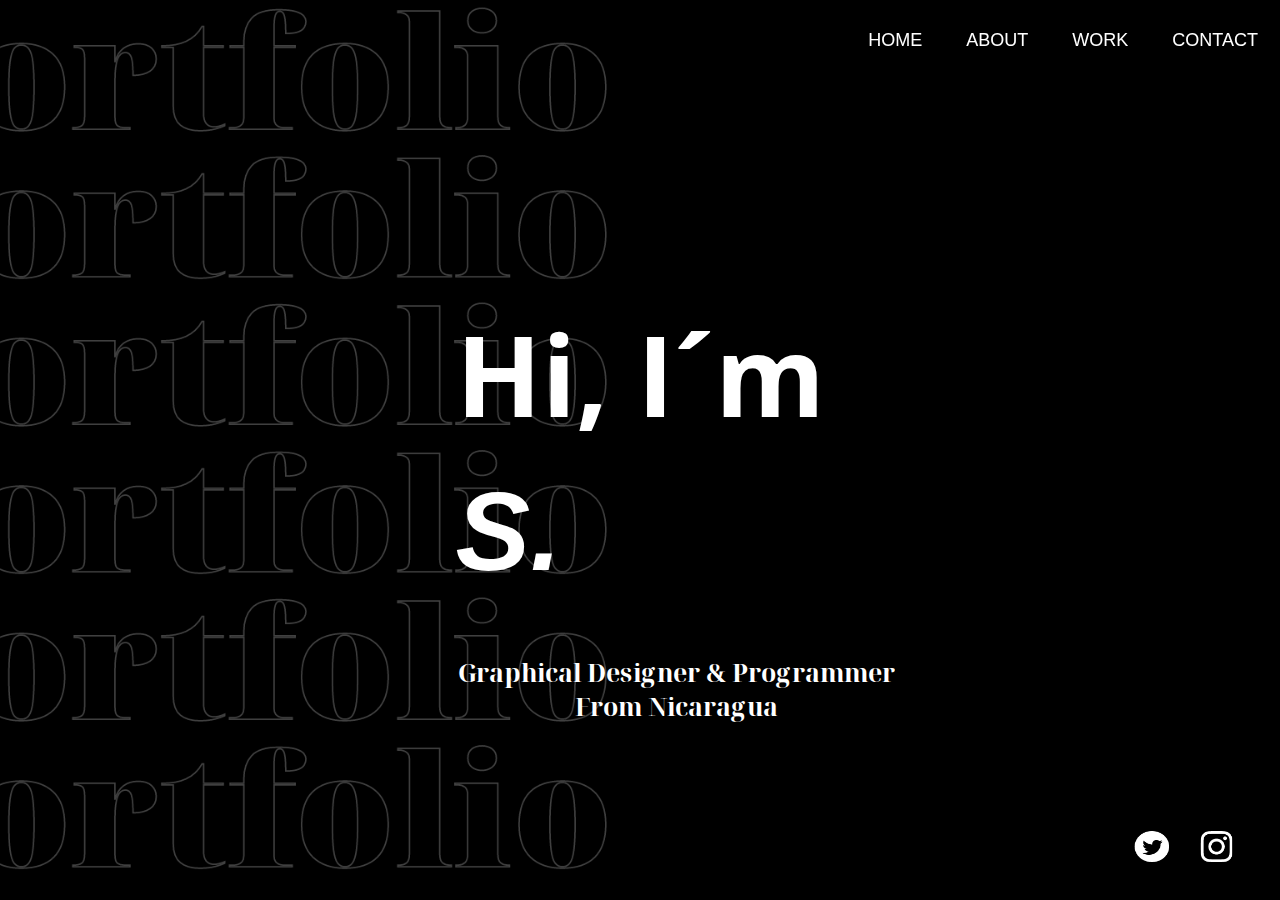
<file: index.html>
<!DOCTYPE html>
<html>
<head>

<title>Hi, I'm S.</title>
<link rel="stylesheet" href="style.css">
<link rel="preconnect" href="https://fonts.googleapis.com">
<link rel="preconnect" href="https://fonts.gstatic.com" crossorigin>
<link href="https://fonts.googleapis.com/css2?family=Noto+Serif+Display&family=Open+Sans:wght@800&family=Prompt:wght@300&family=Work+Sans:wght@100&display=swap" rel="stylesheet"> 
</head>
<body>
<div class="banner">
<header class="header">
    <nav class="nav">
        <ul class="nav menu">
            <li class="nav-menu-item">
                <a href="index.html" class="nav-menu-link nav-link">Home</a>
              </li>
              <li class="nav-menu-item">
                <a href="about.html" class="nav-menu-link nav-link">About</a>
              </li>
              <li class="nav-menu-item">
                <a href="work.html" class="nav-menu-link nav-link">Work</a>
              </li>
              <li class="nav-menu-item">
                <a href="contact.html" class="nav-menu-link nav-link">Contact</a>
        </ul>
    </nav>
</header> 


<h1 class="hi">Hi, I´m <br>
    <i>S.</i></h2></h1>

<h2 class="sobremi">Graphical Designer & Programmer <br>
 From Nicaragua</h2>

 <a href="https://www.instagram.com/?hl=es-lal">
    <img src="imagenes/ig.png" class="ig"></a>

  <a href="https://twitter.com/iniciarsesion?lang=es">
    <img src="imagenes/tw.png" class="tw"></a>


</div>
</body>
</html>
</file>
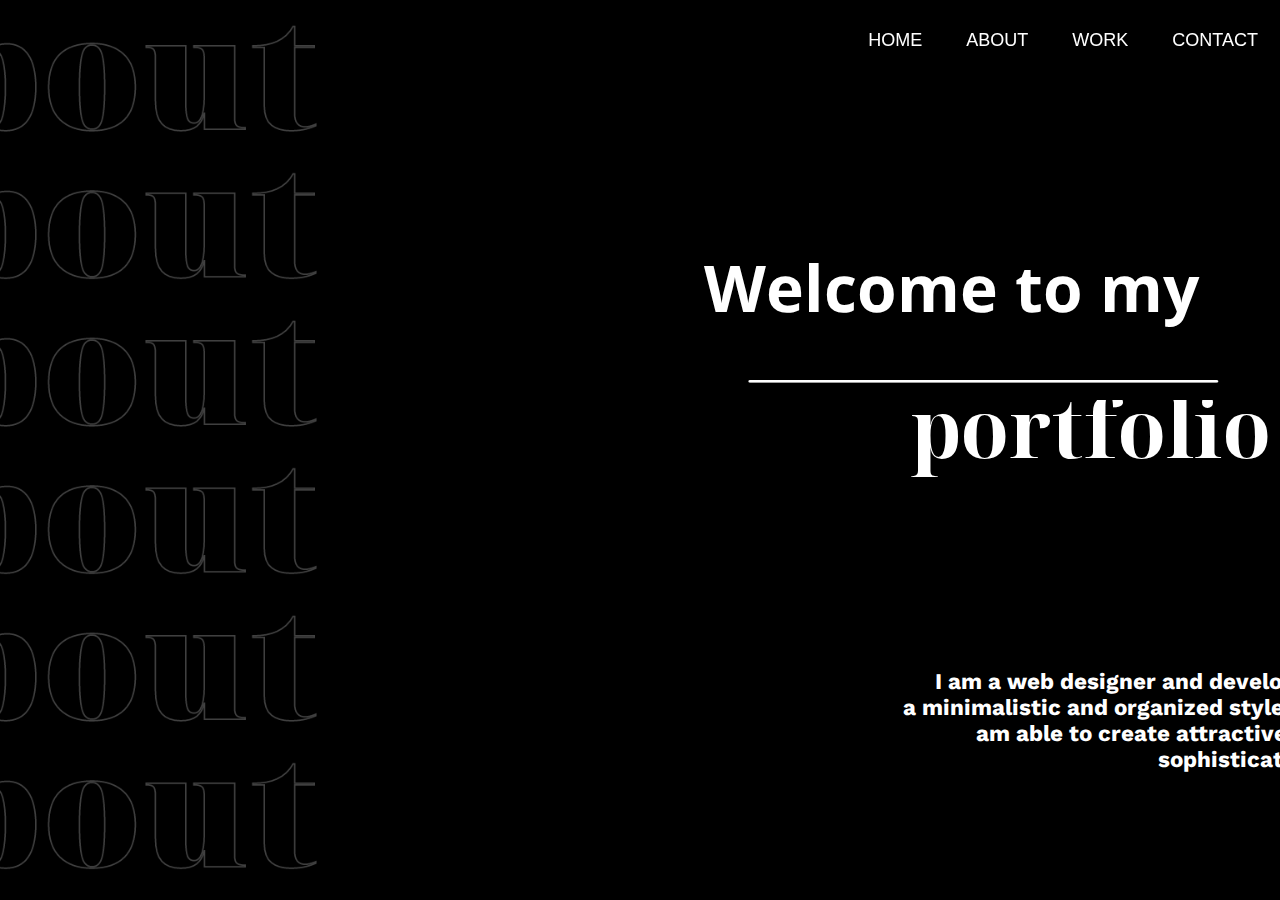
<file: about.html>
<!DOCTYPE html>
<html>
<head>

<title>Hi, I'm S.</title>
<link rel="stylesheet" href="style.css">
<link rel="preconnect" href="https://fonts.googleapis.com">
<link rel="preconnect" href="https://fonts.gstatic.com" crossorigin>
<link href="https://fonts.googleapis.com/css2?family=Noto+Serif+Display&family=Open+Sans:wght@800&family=Prompt:wght@300&family=Work+Sans:wght@100&display=swap" rel="stylesheet"> 
</head>
<body>
<div class="about">
<header class="header">
    <nav class="nav">
        <ul class="nav menu">
            <li class="nav-menu-item">
                <a href="index.html" class="nav-menu-link nav-link">Home</a>
              </li>
              <li class="nav-menu-item">
                <a href="about.html" class="nav-menu-link nav-link">About</a>
              </li>
              <li class="nav-menu-item">
                <a href="work.html" class="nav-menu-link nav-link">Work</a>
              </li>
              <li class="nav-menu-item">
                <a href="contact.html" class="nav-menu-link nav-link">Contact</a>
        </ul>
    </nav>
</header> 

    <h1 class="welcometo"> Welcome to my<br>
     <h1 class="portfolio"> portfolio</h1>
<br>

<img src="imagenes/lineaabout.png" class="lineaabout">

<h2 class="descripcion">I am a web designer and developer, who with<br>
a minimalistic and organized style in my work, I<br>
am able to create attractively simple and <br>
sophisticated web pages</h2>




</div>
</body>
</html>
</file>
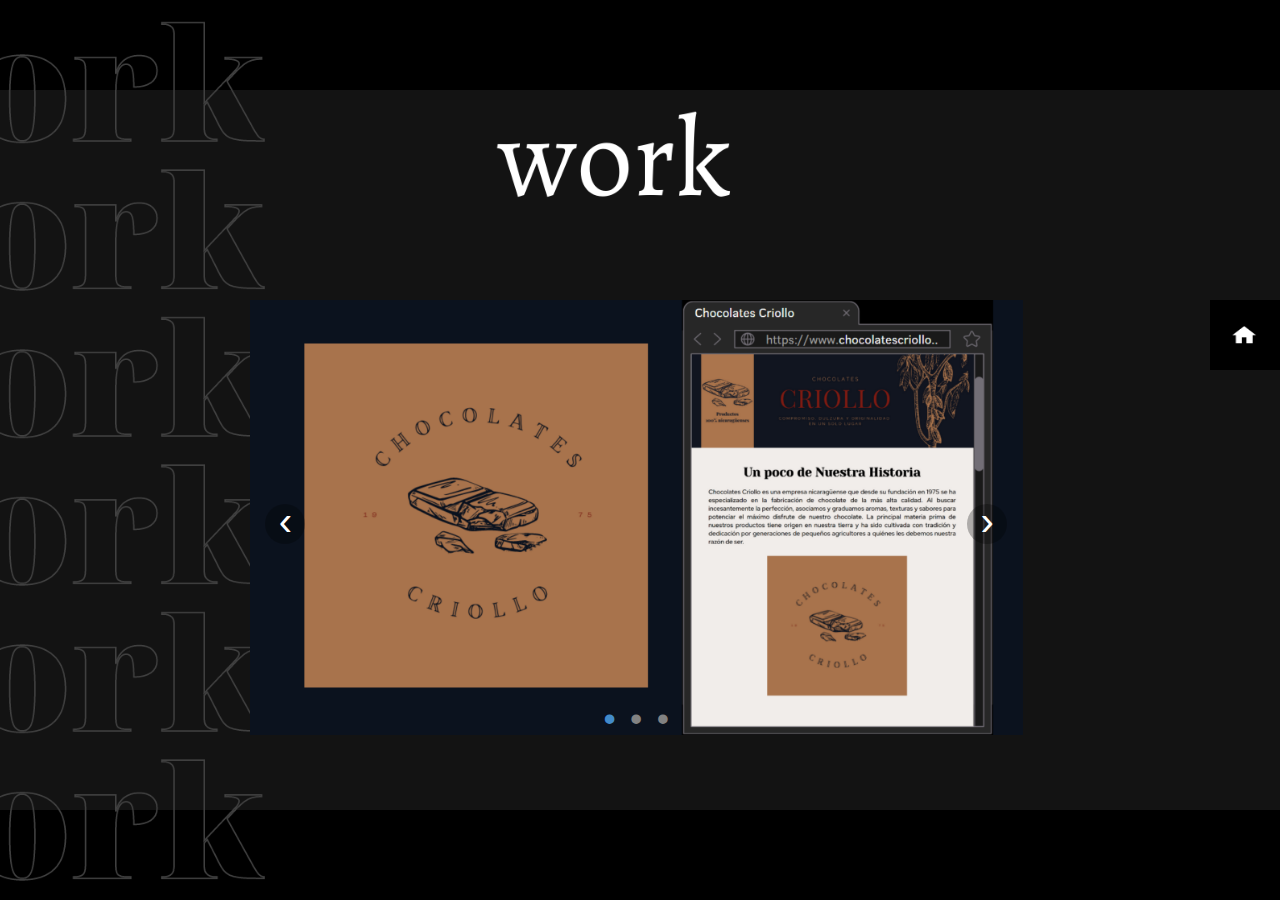
<file: work.html>
<!DOCTYPE html>
<html>
<head>

<title>Hi, I'm S.</title>
<link rel="stylesheet" href="style.css">
<link rel="preconnect" href="https://fonts.googleapis.com">
<link rel="preconnect" href="https://fonts.gstatic.com" crossorigin>
<link href="https://fonts.googleapis.com/css2?family=Noto+Serif+Display&family=Open+Sans:wght@800&family=Prompt:wght@300&family=Work+Sans:wght@100&display=swap" rel="stylesheet"> 
</head>
<body>
<div class="fondowork">





<div class="slide">

    <a href="index.html">
    <img src="imagenes/casita.png" width="70" height="70" align="right"></a>

    <div class="slide-inner">
        <input class="slide-open" type="radio" id="slide-1" 
              name="slide" aria-hidden="true" hidden="" checked="checked">
        <div class="slide-item">
            <img src="imagenes/criollo.png">
        </div>
        <input class="slide-open" type="radio" id="slide-2" 
              name="slide" aria-hidden="true" hidden="">
        <div class="slide-item">
            <img src="imagenes/aca.png">
        </div>
        <input class="slide-open" type="radio" id="slide-3" 
              name="slide" aria-hidden="true" hidden="">
        <div class="slide-item">
            <img src="imagenes/extra2.png">
        </div>



        <label for="slide-3" class="slide-control prev control-1">‹</label>
        <label for="slide-2" class="slide-control next control-1">›</label>
        <label for="slide-1" class="slide-control prev control-2">‹</label>
        <label for="slide-3" class="slide-control next control-2">›</label>
        <label for="slide-2" class="slide-control prev control-3">‹</label>
        <label for="slide-1" class="slide-control next control-3">›</label>
        <ol class="slide-indicador">
            <li>
                <label for="slide-1" class="slide-circulo">•</label>
            </li>
            <li>
                <label for="slide-2" class="slide-circulo">•</label>
            </li>
            <li>
                <label for="slide-3" class="slide-circulo">•</label>
            </li>
        </ol>
    </div>
</div>





</div>
</body>
</html>
</file>
<file: style.css>
*{
    margin: 0;
    padding: 0;
    font-family: sans-serif;
    text-decoration: none;
    list-style: none;

}
.banner{
    width: 100%;
    height: 100vh;
    background-image:url(./imagenes/home.png);
    background-size: cover;
    background-position: center;
}
.about{
    width: 100%;
    height: 100vh;
    background-image:url(./imagenes/about.png);
    background-size: cover;
    background-position: center;
}
.contact{
    width: 100%;
    height: 100vh;
    background-image:url(./imagenes/contactofondo.jpg);
    background-size: cover;
    background-position: center;
}
.header{
    height: 80px;
    position: fixed;
    width: 100%;
    top: 0%;
    left: 0%;
}
.nav{
    display: flex;
    justify-content: right;

}
.nav-link{
    color: white;
    text-decoration: none;
}
.nav-menu{
    display: flex;
    margin-right: 70px;
    list-style: none;
}
.nav-menu-item{
    font-size: 18px;
    margin: 0 10px;
    line-height: 80px;
    text-transform: uppercase;
    width: max-content;
}
.nav-menu-link{
    padding: 8px 12px;
}
.nav-menu-link:hover {
    background-color: rgb(65, 65, 65);
}
h1.hi{
    color: white;
    font-family: 'Open Sans', sans-serif;
    font-size: 7em;
    text-align: justify;
    position: absolute;
    top: 50%;
    left: 50%;
    transform: translateX(-50%) translateY(-50%)
}

h2.sobremi{
    color: white;
    font-size: 25px;
    font-family: 'Noto Serif Display', serif;
    text-align: center;
    position: absolute;
    top: 75%;
    left: 46%;
    transform: translateX(-30%) translateY(-30%)
}
.ig{
    float: right;
    padding: 10px; 
    margin: 10px; 
    width: 60px;
    height: 50px;
    position: absolute;
    right: 5px;
    top: 800px;
}
.tw{
    float: right;
    padding: 10px; 
    margin: 10px; 
    width: 48px;
    height: 50px;
    position: absolute;
    right: 85px;
    top: 800px;
}
h1.welcometo{
    color: white;
    font-size: 4em;
    font-family: 'Open Sans', sans-serif;
    text-align: right;
    position: absolute;
    top: 30%;
    left: 55%;
    transform: translateX(-0%) translateY(-30%)
    }

h1.portfolio{
    color: white;
    font-size: 5em;
    font-family: 'Noto Serif Display', serif;
    text-align: right;
    position: absolute;
    top: 45%;
    left: 71%;
    transform: translateX(-0%) translateY(-30%)
}
h2.descripcion{
    color: white;
    font-size: 140%;
    font-family: 'Work Sans', sans-serif;
    text-align: right;
    position: absolute;
    top: 80%;
    left: 0%;
    transform: translateX(170%) translateY(-50%)
}
.lineaabout{
    float: right;
    padding: 0px; 
    margin: 0px; 
    width: 500px;
    height: 40px;
    position: absolute;
    right: 50px;
    top: 360px;
}
.fondowork{
    width: 100%;
    height: 100vh;
    background-image:url(./imagenes/fondowork.png);
    background-size: cover;
    background-position: center;
}


/*carrusel*/ 

.slide {
    position: relative;
    box-shadow: none;
    margin-top: 90px;
    margin: 0px;
    padding-top: 300px;
    padding-left: 250px;
        }

        .slide-inner {
            position: relative;
            overflow: hidden;
            width: 75%;
            height: calc( 400px + 3em);
        }

        .slide-open:checked + .slide-item {
            position: static;
            opacity: 100;
        }

        .slide-item {
            position: absolute;
            opacity: 0;
            -webkit-transition: opacity 0.6s ease-out;
            transition: opacity 0.6s ease-out;
        }

        .slide-item img {
            display: block;
            height: auto;
            max-width: 100%;
        }

        .slide-control {
            background: rgba(0, 0, 0, 0.28);
            border-radius: 50%;
            color: #fff;
            cursor: pointer;
            display: none;
            font-size: 40px;
            height: 40px;
            line-height: 35px;
            position: absolute;
            top: 50%;
            -webkit-transform: translate(0, -50%);
            cursor: pointer;
            -ms-transform: translate(0, -50%);
            transform: translate(0, -50%);
            text-align: center;
            width: 40px;
            z-index: 10;
        }

        .slide-control.prev {
            left: 2%;
        }

        .slide-control.next {
            right: 2%;
        }

        .slide-control:hover {
            background: rgba(0, 0, 0, 0.8);
            color: #aaaaaa;
        }

        #slide-1:checked ~ .control-1,
        #slide-2:checked ~ .control-2,
        #slide-3:checked ~ .control-3 {
            display: block;
        }

        .slide-indicador {
            list-style: none;
            margin: 0;
            padding: 0;
            position: absolute;
            bottom: 2%;
            left: 0;
            right: 0;
            text-align: center;
            z-index: 10;
        }

        .slide-indicador li {
            display: inline-block;
            margin: 0 5px;
        }

        .slide-circulo {
            color: #828282;
            cursor: pointer;
            display: block;
            font-size: 35px;
        }

        .slide-circulo:hover {
            color: #aaaaaa;
        }

        #slide-1:checked ~ .control-1 ~ .slide-indicador 
             li:nth-child(1) .slide-circulo,
        #slide-2:checked ~ .control-2 ~ .slide-indicador 
              li:nth-child(2) .slide-circulo,
        #slide-3:checked ~ .control-3 ~ .slide-indicador 
              li:nth-child(3) .slide-circulo {
            color: #428bca;
        }
</file>
